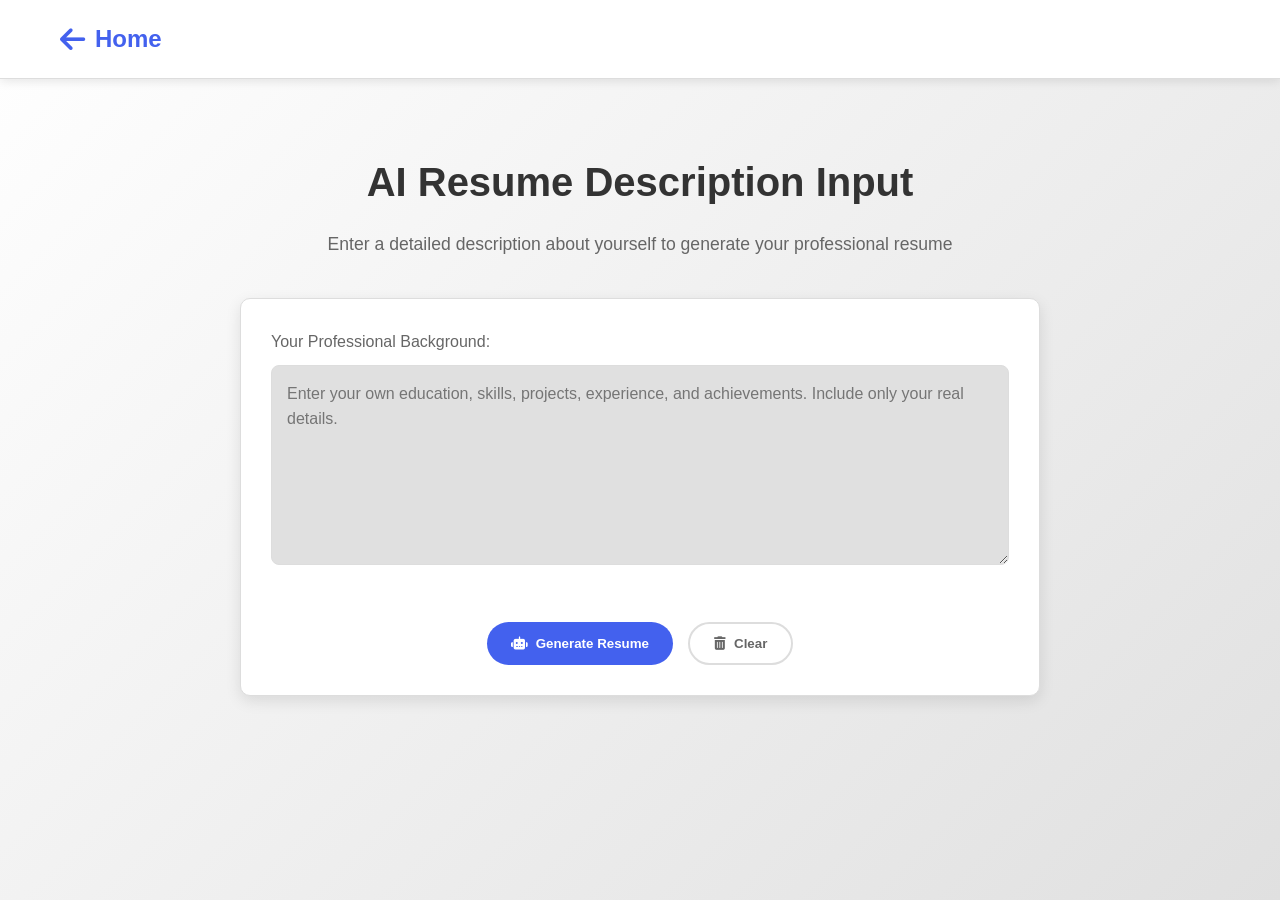
<file: resume-generator.html>
<!DOCTYPE html>
<html lang="en">

<head>
    <meta charset="UTF-8">
    <meta name="viewport" content="width=device-width, initial-scale=1.0">
    <title>AI Resume Generator - ResumeGenAI</title>
    <link rel="stylesheet" href="https://cdnjs.cloudflare.com/ajax/libs/font-awesome/6.4.0/css/all.min.css">
    <style>
        
        :root {
        
            --primary: #4361ee;
            --secondary: #3f37c9;
            --accent: #4895ef;
            --background: #f5f5f5;
            --background-dark: #e0e0e0;
            --card-bg: #ffffff;
            --card-hover: #f5f5f5;
            --text: #333333;
            --text-light: #666666;
            --text-lighter: #888888;
            --border: #dddddd;
            --success: #4CAF50;
            --error: #f44336;
        }

        [data-theme="dark"] {
            /* Dark Theme Variables */
            --primary: #4361ee;
            --secondary: #3f37c9;
            --accent: #4895ef;
            --background: #121212;
            --background-dark: #0a0a0a;
            --card-bg: #1e1e1e;
            --card-hover: #2a2a2a;
            --text: #e0e0e0;
            --text-light: #b0b0b0;
            --text-lighter: #8d99ae;
            --border: #333333;
            --success: #4CAF50;
            --error: #f44336;
        }

        * {
            margin: 0;
            padding: 0;
            box-sizing: border-box;
            font-family: 'Segoe UI', Tahoma, Geneva, Verdana, sans-serif;
        }

        body {
            background-color: var(--background);
            color: var(--text);
            line-height: 1.6;
            overflow-x: hidden;
            transition: background-color 0.3s ease, color 0.3s ease;
        }

        .container {
            width: 100%;
            max-width: 1200px;
            margin: 0 auto;
            padding: 0 20px;
        }

        .btn {
            display: inline-block;
            padding: 12px 24px;
            border-radius: 50px;
            font-weight: 600;
            text-decoration: none;
            transition: all 0.3s ease;
            cursor: pointer;
        }

        .btn-primary {
            background-color: var(--primary);
            color: white;
            border: 2px solid var(--primary);
        }

        .btn-primary:hover {
            background-color: var(--secondary);
            border-color: var(--secondary);
            transform: translateY(-2px);
            box-shadow: 0 5px 15px rgba(67, 97, 238, 0.3);
        }

        .btn-outline {
            background-color: transparent;
            color: var(--primary);
            border: 2px solid var(--primary);
        }

        .btn-outline:hover {
            background-color: var(--primary);
            color: white;
            transform: translateY(-2px);
        }

        /* Header Styles */
        header {
            background-color: var(--card-bg);
            box-shadow: 0 2px 10px rgba(0, 0, 0, 0.1);
            position: fixed;
            width: 100%;
            z-index: 1000;
            border-bottom: 1px solid var(--border);
            transition: background-color 0.3s ease, border-color 0.3s ease;
        }

        nav {
            display: flex;
            justify-content: space-between;
            align-items: center;
            padding: 20px 0;
        }

        .logo {
            display: flex;
            align-items: center;
            font-size: 1.5rem;
            font-weight: 700;
            color: var(--primary);
            text-decoration: none;
        }

        .logo i {
            margin-right: 10px;
            font-size: 1.8rem;
        }

        /* Resume Generator Page Styles */
        .resume-generator-container {
            padding: 150px 0 100px;
            background: linear-gradient(135deg, var(--card-bg) 0%, var(--background-dark) 100%);
            transition: background 0.3s ease;
            min-height: 100vh;
        }

        .resume-generator-header {
            text-align: center;
            margin-bottom: 40px;
        }

        .resume-generator-title {
            font-size: 2.5rem;
            margin-bottom: 1rem;
            color: var(--text);
        }

        .resume-generator-subtitle {
            font-size: 1.1rem;
            color: var(--text-light);
            max-width: 700px;
            margin: 0 auto;
        }

        .resume-generator-container.fade-out {
            animation: fadeOut 0.5s ease-in-out forwards;
        }

        .resume-description-box {
            background-color: var(--card-bg);
            border-radius: 10px;
            padding: 30px;
            margin: 0 auto 30px;
            border: 1px solid var(--border);
            max-width: 800px;
            transition: background-color 0.3s ease, border-color 0.3s ease;
            box-shadow: 0 5px 15px rgba(0, 0, 0, 0.1);
        }

        .resume-description-title {
            font-size: 1.5rem;
            margin-bottom: 20px;
            color: var(--text);
        }

        .description-input-label {
            display: block;
            margin-bottom: 10px;
            color: var(--text-light);
            font-weight: 500;
        }

        .description-textarea {
            width: 100%;
            min-height: 200px;
            padding: 15px;
            border-radius: 8px;
            border: 1px solid var(--border);
            background-color: var(--background-dark);
            color: var(--text);
            font-size: 1rem;
            line-height: 1.6;
            margin-bottom: 20px;
            resize: vertical;
            transition: background-color 0.3s ease, color 0.3s ease, border-color 0.3s ease;
        }

        .description-textarea:focus {
            outline: none;
            border-color: var(--primary);
            box-shadow: 0 0 0 2px rgba(67, 97, 238, 0.3);
        }

        .action-buttons {
            display: flex;
            gap: 15px;
            margin-top: 30px;
            justify-content: center;
            flex-wrap: wrap;
        }

        .ai-generate-btn,
        .clear-btn {
            padding: 12px 24px;
            border-radius: 50px;
            font-weight: 600;
            cursor: pointer;
            transition: all 0.3s ease;
            border: none;
            display: flex;
            align-items: center;
            gap: 8px;
        }

        .ai-generate-btn {
            background-color: var(--primary);
            color: white;
        }

        .ai-generate-btn:hover {
            background-color: var(--secondary);
            transform: translateY(-2px);
        }

        .clear-btn {
            background-color: transparent;
            color: var(--text-light);
            border: 2px solid var(--border);
        }

        .clear-btn:hover {
            background-color: var(--border);
            color: var(--text);
            transform: translateY(-2px);
        }

        /* Notification Toast */
        .toast {
            position: fixed;
            bottom: 20px;
            left: 50%;
            transform: translateX(-50%);
            padding: 15px 25px;
            border-radius: 50px;
            background-color: var(--success);
            color: white;
            box-shadow: 0 5px 15px rgba(0, 0, 0, 0.2);
            display: flex;
            align-items: center;
            gap: 10px;
            z-index: 1000;
            opacity: 0;
            transition: opacity 0.3s ease;
        }

        .toast.error {
            background-color: var(--error);
        }

        .toast.show {
            opacity: 1;
        }

        /* AI Generated Resume Preview */
        .resume-preview {
            background-color: var(--card-bg);
            border-radius: 10px;
            padding: 30px;
            margin: 30px auto;
            border: 1px solid var(--border);
            max-width: 800px;
            display: none;
            transition: background-color 0.3s ease, border-color 0.3s ease;
            box-shadow: 0 5px 15px rgba(0, 0, 0, 0.1);
        }

        .resume-preview h2 {
            color: var(--text);
            margin-bottom: 20px;
            text-align: center;
        }

        .resume-content {
            background-color: var(--background-dark);
            padding: 20px;
            border-radius: 8px;
            margin-bottom: 20px;
            white-space: pre-wrap;
            line-height: 1.6;
            transition: background-color 0.3s ease;
        }

        .resume-actions {
            display: flex;
            gap: 15px;
            justify-content: center;
            flex-wrap: wrap;
        }

        /* Transition Animation */
        .page-transition {
            animation: fadeIn 0.5s ease-in-out;
        }

        @keyframes fadeIn {
            from {
                opacity: 0;
                transform: translateY(20px);
            }

            to {
                opacity: 1;
                transform: translateY(0);
            }
        }

        @keyframes fadeOut {
            from {
                opacity: 1;
                transform: translateY(0);
            }

            to {
                opacity: 0;
                transform: translateY(20px);
            }
        }

        /* Responsive Styles */
        @media (max-width: 768px) {
            .resume-generator-title {
                font-size: 2rem;
            }

            .action-buttons {
                flex-direction: column;
            }

            .resume-actions {
                flex-direction: column;
            }
        }

        @media (max-width: 576px) {
            .resume-generator-title {
                font-size: 1.8rem;
            }

            .resume-description-box {
                padding: 20px;
            }
        }
    </style>
</head>

<body>
    <!-- Header -->
    <header>
        <div class="container">
            <nav>
                <a href="/" class="logo" id="backBtn">
                    <i class="fa-solid fa-arrow-left"></i>
                    <span>Home</span>
                </a>
            </nav>
        </div>
    </header>

    <!-- Resume Generator Page -->
    <section class="resume-generator-container">
        <div class="container page-transition">
            <div class="resume-generator-header">
                <h1 class="resume-generator-title">AI Resume Description Input</h1>
                <p class="resume-generator-subtitle">Enter a detailed description about yourself to generate your
                    professional resume</p>
            </div>

            <div class="resume-description-box">
                <label for="descriptionInput" class="description-input-label">Your Professional Background:</label>
                <textarea id="descriptionInput" class="description-textarea"
                    placeholder="Enter your own education, skills, projects, experience, and achievements. Include only your real details."></textarea>

                <div class="action-buttons">
                    <button class="ai-generate-btn" id="generateBtn">
                        <i class="fas fa-robot"></i> Generate Resume
                    </button>
                    <button class="clear-btn" id="clearBtn">
                        <i class="fas fa-trash-alt"></i> Clear
                    </button>
                </div>
            </div>

            <!-- AI Generated Resume Preview -->
            <div class="resume-preview" id="resumePreview">
                <!-- Content will be filled by JavaScript -->
            </div>
        </div>
    </section>

    <!-- Toast Notification -->
    <div class="toast" id="toast">
        <i class="fas fa-check-circle"></i>
        <span id="toastMessage"></span>
    </div>

    <script>
        // DOM Elements
        const generateBtn = document.getElementById('generateBtn');
        const clearBtn = document.getElementById('clearBtn');
        const descriptionInput = document.getElementById('descriptionInput');
        const resumePreview = document.getElementById('resumePreview');
        const toast = document.getElementById('toast');
        const toastMessage = document.getElementById('toastMessage');

        // Initialize theme from localStorage (same as landing page)
        function initTheme() {
            const savedTheme = localStorage.getItem('theme');
            const prefersDark = window.matchMedia('(prefers-color-scheme: dark)').matches;

            if (savedTheme === 'light' || (!savedTheme && !prefersDark)) {
                document.body.removeAttribute('data-theme');
            } else {
                document.body.setAttribute('data-theme', 'dark');
            }
        }

        // Initialize theme on page load
        initTheme();

        // Show toast notification
        function showToast(message, isError = false) {
            toastMessage.textContent = message;
            if (isError) {
                toast.classList.add('error');
            } else {
                toast.classList.remove('error');
            }
            toast.classList.add('show');

            setTimeout(() => {
                toast.classList.remove('show');
            }, 3000);
        }

        // Generate Button Click Handler 
        generateBtn.addEventListener('click', async function () {
            const description = descriptionInput.value.trim();

            if (description === '') {
                showToast('Please enter your professional description before generating.', true);
                return;
            }

            try {
                // Show loading state
                generateBtn.innerHTML = '<i class="fas fa-spinner fa-spin"></i> Generating...';
                generateBtn.disabled = true;

                // Call the backend API
                const response = await fetch('/generate-resume', {
                    method: 'POST',
                    headers: {
                        'Content-Type': 'application/json',
                    },
                    body: JSON.stringify({ description: description })
                });

                if (!response.ok) {
                    throw new Error(`Server returned ${response.status}: ${response.statusText}`);
                }

                const resumeData = await response.json();

                if (resumeData.error) {
                    throw new Error(resumeData.error);
                }

                showToast('AI Resume generated successfully!');

                // Build query string with resume data
                const queryString = new URLSearchParams();
                for (const key in resumeData) {
                    if (Array.isArray(resumeData[key])) {
                        queryString.append(key, JSON.stringify(resumeData[key]));
                    } else {
                        queryString.append(key, resumeData[key]);
                    }
                }

                // Also pass the current theme to the next page
                const currentTheme = document.body.getAttribute('data-theme') || 'light';
                queryString.append('theme', currentTheme);

                // Redirect to resume form with data
                window.location.href = `/resume-form?${queryString.toString()}`;

            } catch (error) {
                console.error('Error generating resume:', error);
                showToast('Failed to generate AI Resume. Please try again.', true);

                // Reset button state
                generateBtn.innerHTML = '<i class="fas fa-robot"></i> Generate Resume';
                generateBtn.disabled = false;
            }
        });

        // Clear Button Click Handler
        clearBtn.addEventListener('click', function () {
            if (confirm('Are you sure you want to clear your description?')) {
                descriptionInput.value = '';
                descriptionInput.focus();
                resumePreview.style.display = 'none';
                showToast('Form cleared');
            }
        });

        // Back button functionality
        document.getElementById('backBtn').addEventListener('click', function (e) {
            e.preventDefault();
            window.location.href = '/';
        });
    </script>
</body>

</html>
</file>
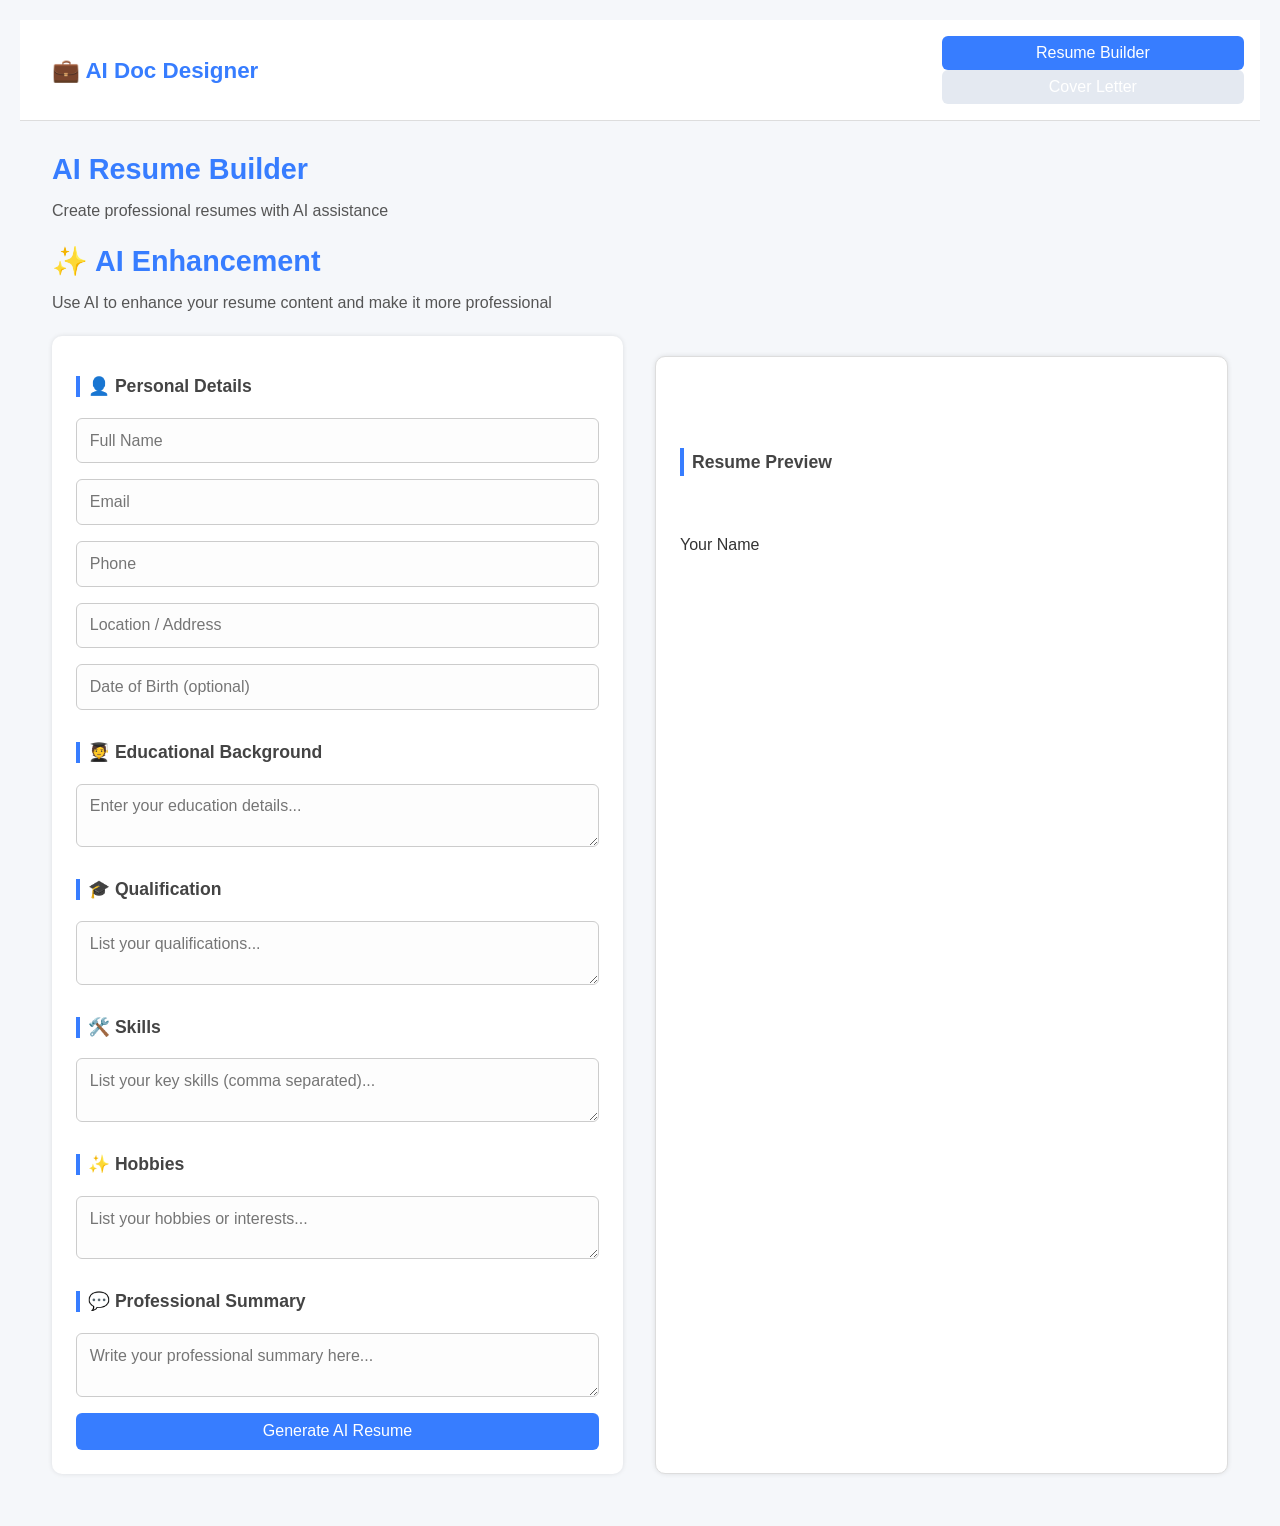
<file: Resume.html>
<!DOCTYPE html>
<html lang="en">
<head>
  <meta charset="UTF-8" />
  <meta name="viewport" content="width=device-width, initial-scale=1.0"/>
  <title>AI Doc Designer</title>
  <link rel="stylesheet" href="style.css" />
</head>
<body>
  <header>
    <div class="logo">💼 AI Doc Designer</div>
    <nav>
      <button class="nav-btn active" id="resumeBtn">Resume Builder</button>
      <button class="nav-btn" id="coverBtn">Cover Letter</button>
    </nav>
  </header>

  <main>
    <!-- Resume Tab -->
    <section id="resumeTab" class="tab active">
      <h1>AI Resume Builder</h1>
      <p>Create professional resumes with AI assistance</p>

      <div class="ai-box">
        <h2>✨ AI Enhancement</h2>
        <p>Use AI to enhance your resume content and make it more professional</p>
      </div>

      <div class="form-layout">
        <form id="resumeForm">
          <h3>👤 Personal Details</h3>
          <input type="text" name="name" placeholder="Full Name" required />
          <input type="email" name="email" placeholder="Email" required />
          <input type="text" name="phone" placeholder="Phone" />
          <input type="text" name="location" placeholder="Location / Address" />
          <input type="text" name="dob" placeholder="Date of Birth (optional)" />

          <h3>🧑‍🎓 Educational Background</h3>
          <textarea name="education" placeholder="Enter your education details..."></textarea>

          <h3>🎓 Qualification</h3>
          <textarea name="qualification" placeholder="List your qualifications..."></textarea>

          <h3>🛠️ Skills</h3>
          <textarea name="skills" placeholder="List your key skills (comma separated)..."></textarea>

          <h3>✨ Hobbies</h3>
          <textarea name="hobbies" placeholder="List your hobbies or interests..."></textarea>

          <h3>💬 Professional Summary</h3>
          <textarea name="summary" placeholder="Write your professional summary here..."></textarea>

          <button class="blue-btn" id="generateResumeBtn">Generate AI Resume</button>
        </form>

        <div class="preview-box">
          <h3>Resume Preview</h3>
          <div class="preview-content" id="resumePreview">Your Name</div>
        </div>
      </div>
    </section>

    <!-- Cover Letter Tab -->
    <section id="coverTab" class="tab">
      <h1>AI Cover Letter Generator</h1>
      <p>Create personalized cover letters that stand out</p>

      <div class="container">
        <form id="coverForm">
          <input name="name" type="text" placeholder="Your Full Name" required />
          <input name="email" type="email" placeholder="Your Email" required />
          <input name="company" type="text" placeholder="Company Name" />
          <input name="position" type="text" placeholder="Position Title" />
          <input name="manager" type="text" placeholder="Hiring Manager (Optional)" />
          <textarea name="description" rows="4" placeholder="Paste the job description or key requirements here..."></textarea>
          
          <div class="date-section">
            <input name="date" type="text" id="date" placeholder="Click 'Set Today'" />
            <button type="button" onclick="setToday()">Set Today</button>
          </div>

          <button type="submit" id="generateCoverBtn">Generate Cover Letter</button>
        </form>

        <div id="coverPreview" class="resume-box"></div>
      </div>
    </section>
  </main>

  <script src="script.js">
    
  </script>
</body>
</html>
</file>
<file: style.css>
/* Reset & base */
* {
  margin: 0;
  padding: 0;
  box-sizing: border-box;
}

body {
  font-family: 'Segoe UI', sans-serif;
  background-color: #f5f7fa;
  color: #333;
  margin: 0;
  padding: 20px;
}

/* Header */
header {
  background: white;
  padding: 1rem 2rem;
  display: flex;
  justify-content: space-between;
  align-items: center;
  border-bottom: 1px solid #ddd;
}

.logo {
  font-size: 1.4rem;
  font-weight: bold;
  color: #377dff;
}

nav .nav-btn {
  background: #e4e9f1;
  border: none;
  padding: 0.5rem 1rem;
  margin-left: 1rem;
  cursor: pointer;
  border-radius: 6px;
  font-weight: 500;
}

.nav-btn.active {
  background: #377dff;
  color: white;
}

/* Main container */
main {
  padding: 2rem;
}

.container {
  max-width: 1200px;
  margin: auto;
}

/* Section Titles */
h1, h2 {
  font-size: 1.8rem;
  color: #377dff;
  margin-bottom: 1rem;
}

h3 {
  font-size: 1.1rem;
  margin-top: 1rem;
  margin-bottom: 0.3rem;
  color: #444;
  border-left: 4px solid #377dff;
  padding-left: 0.5rem;
}

p {
  margin-bottom: 1.5rem;
  color: #555;
}

/* Tabs */
.tab {
  display: none;
}
.tab.active {
  display: block;
}

/* Layouts */
.form-layout {
  display: flex;
  flex-wrap: wrap;
  gap: 2rem;
}

form {
  flex: 1;
  background: white;
  padding: 1.5rem;
  border-radius: 10px;
  box-shadow: 0 0 5px rgba(0,0,0,0.1);
  display: flex;
  flex-direction: column;
  gap: 1rem;
}

/* Inputs & Buttons */
form input,
form textarea,
input,
textarea,
button {
  width: 100%;
  padding: 0.8rem;
  font-size: 1rem;
  border: 1px solid #ccc;
  border-radius: 6px;
  font-family: 'Segoe UI', sans-serif;
  background: #fdfdfd;
  transition: border 0.2s ease;
}

form input:focus,
form textarea:focus,
input:focus,
textarea:focus {
  border-color: #377dff;
  outline: none;
}

button {
  background-color: #3478f6;
  color: white;
  font-weight: bold;
  border: none;
  cursor: pointer;
  transition: background 0.3s ease;
}

button:hover {
  background-color: #2b65d9;
}

.blue-btn {
  background: #377dff;
  color: white;
  padding: 0.6rem 1.2rem;
  border: none;
  border-radius: 6px;
  cursor: pointer;
  font-weight: 500;
}

.blue-btn:hover {
  background: #2a6eea;
}

.pdf-btn {
  background: #4caf50;
  color: white;
  padding: 0.6rem 1.2rem;
  border: none;
  border-radius: 6px;
  cursor: pointer;
  font-weight: 500;
}

.pdf-btn:hover {
  background: #3fa543;
}

/* Date Field Section */
.date-section {
  display: flex;
  gap: 10px;
  align-items: center;
  margin-bottom: 15px;
}

/* Preview Output Boxes */
.preview-box,
#output {
  flex: 1;
  background: white;
  padding: 1.5rem;
  border-radius: 10px;
  box-shadow: 0 0 5px rgba(0,0,0,0.1);
  margin-top: 20px;
  white-space: pre-wrap;
  border: 1px solid #ddd;
  font-family: 'Segoe UI', sans-serif;
  line-height: 1.6;
}

/* Resume Preview Style */
.resume-box {
  background-color: #f4f4f4;
  padding: 1em;
  white-space: pre-wrap;
  border-radius: 8px;
  font-family: 'Courier New', monospace;
  line-height: 1.6;
  margin-top: 1em;
}
</file>
